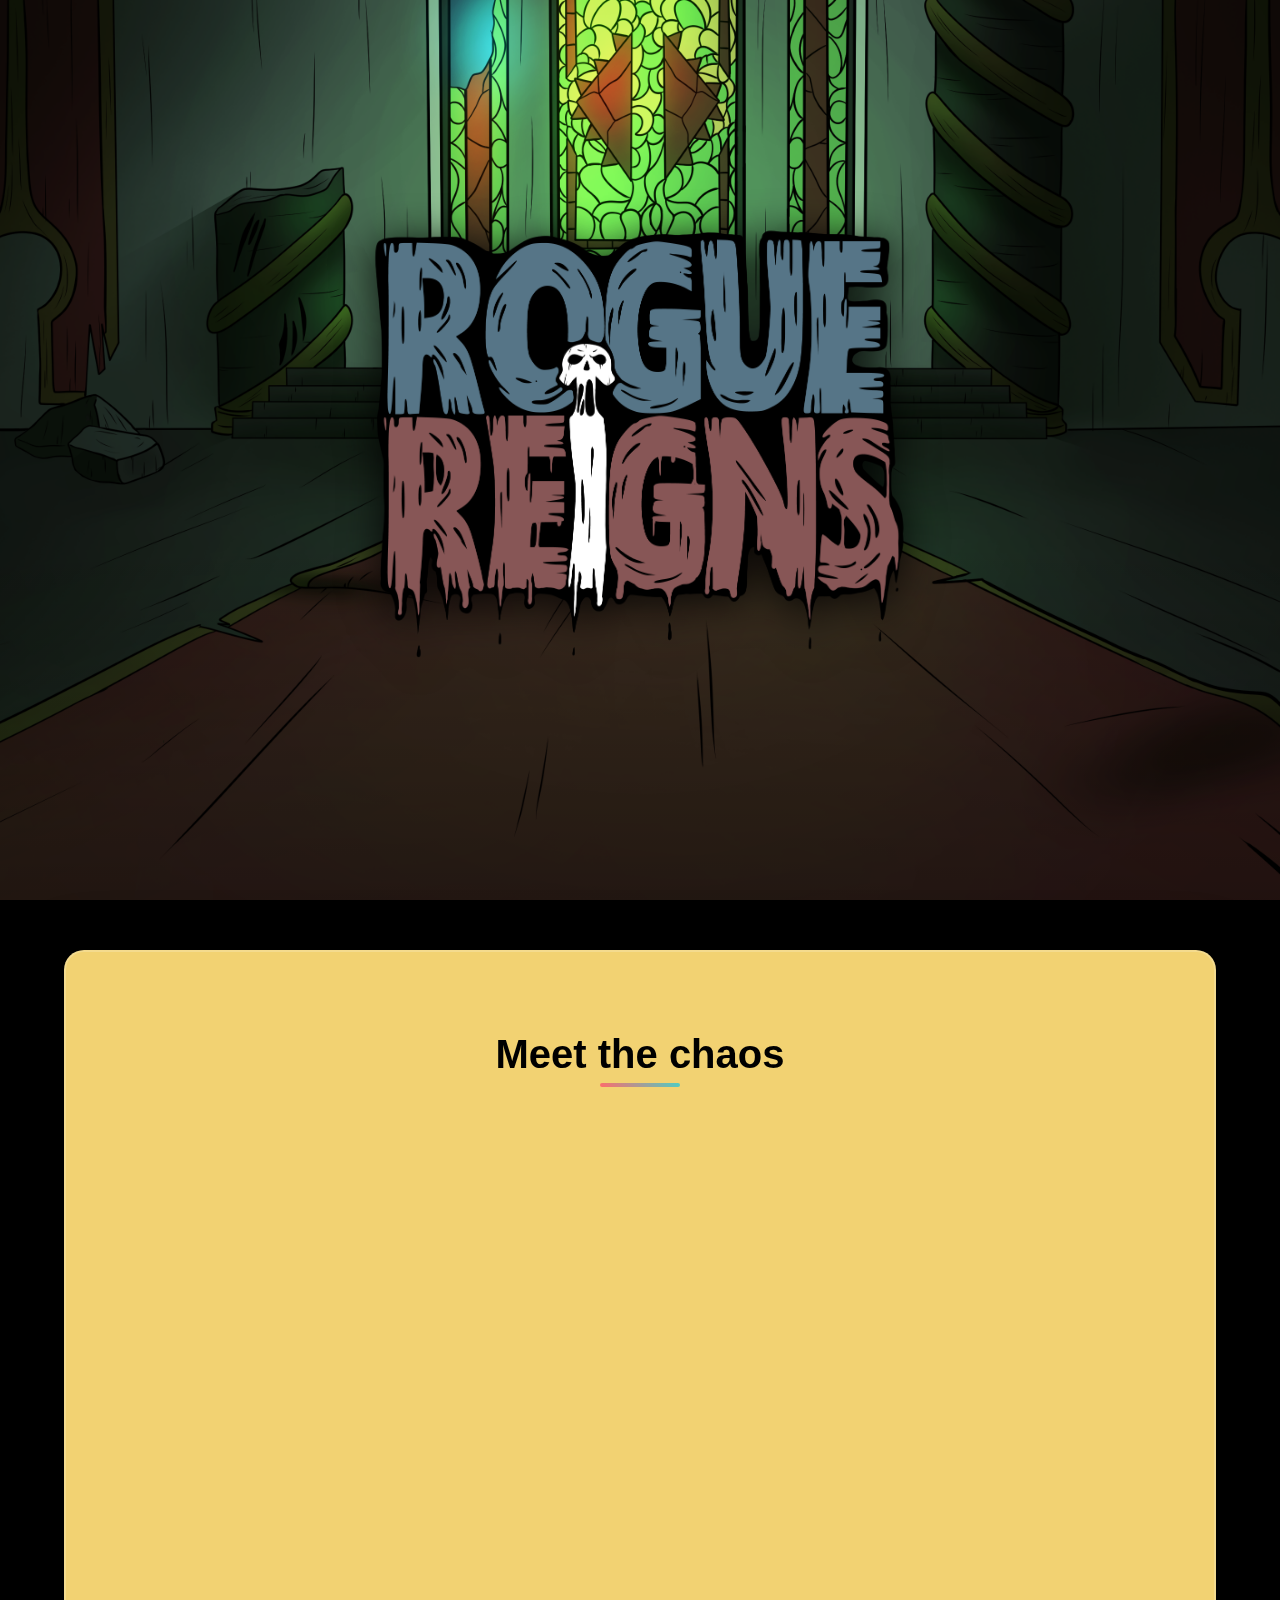
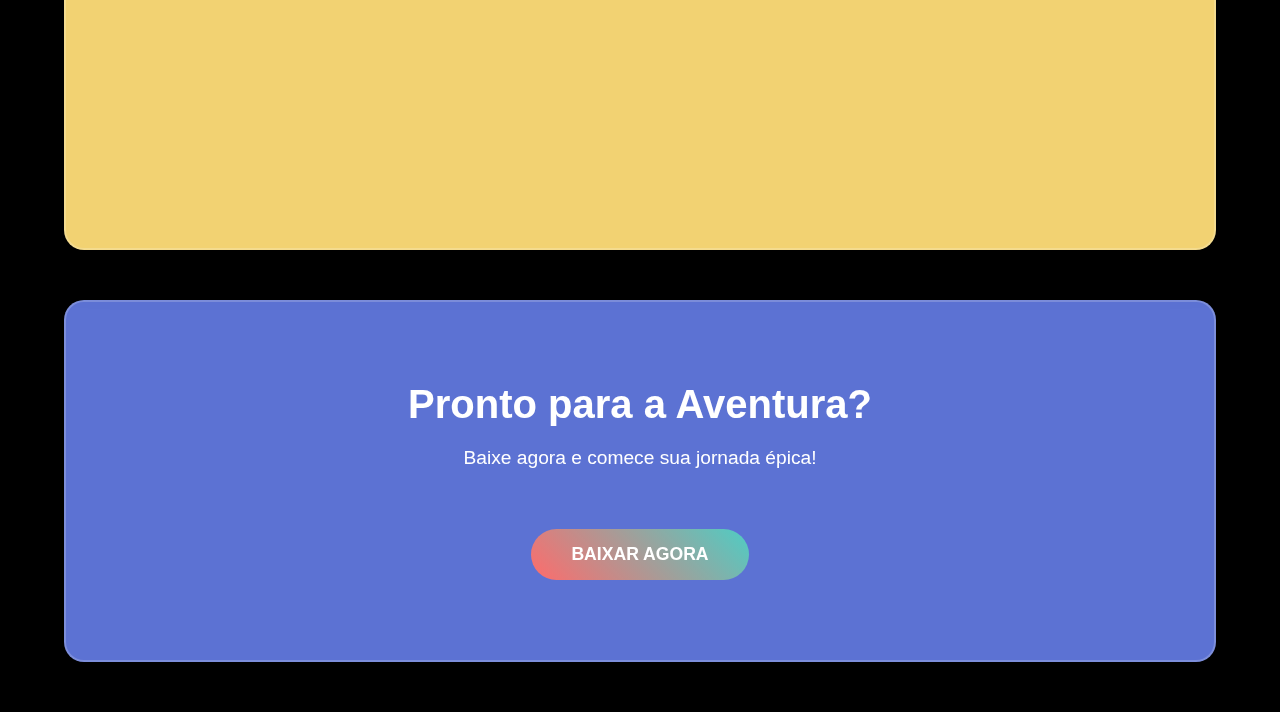
<file: parallax-game-with-image.html>
<!DOCTYPE html>
<html lang="pt-BR">
<head>
    <meta charset="UTF-8">
    <meta name="viewport" content="width=device-width, initial-scale=1.0">
    <title>Meu Jogo Incrível</title>
    <style>
        * {
            margin: 0;
            padding: 0;
            box-sizing: border-box;
        }

        body {
            font-family: 'Arial', sans-serif;
            color: #333;
            overflow-x: hidden;
            background-color: #000; /* Fundo preto base */
        }

        /* Container do background com imagem */
        .background-container {
            position: fixed;
            top: 0;
            left: 0;
            right: 0;
            height: 100vh;
            z-index: -1;
            overflow: hidden;
        }

        /* Imagem de background */
        .background-image {
            position: absolute;
            top: 0;
            left: 0;
            width: 100%;
            height: 100%;
            background: url('./Assets/Desenho_Main _menu_2.png') center/cover;
            opacity: 1;
            transition: opacity 0.3s ease;
        } /* CORRIGI AQUI - havia duas chaves */

        /* Imagem da logo */
       .logo-image {
            max-width: 600px;
            width: 100%;
            height: auto;
            margin-bottom: 20px;
            filter: drop-shadow(0 4px 20px rgba(0,0,0,0.8));
            }

        /* Overlay gradiente que cria o fade para preto */
        .background-overlay {
            position: absolute;
            top: 0;
            left: 0;
            width: 100%;
            height: 200vh; /* Duas vezes a altura da viewport */
            background: linear-gradient(
                to bottom,
                transparent 0%,
                transparent 30%,
                rgba(0, 0, 0, 0.3) 50%,
                rgba(0, 0, 0, 0.7) 70%,
                rgba(0, 0, 0, 0.9) 85%,
                #000 100%
            );
            pointer-events: none;
        }

        /* Seção Hero */
        .hero-section {
            height: 100vh;
            position: relative;
            display: flex;
            align-items: center;
            justify-content: center;
        }

        .game-logo {
            position: fixed;
            top: 50%;
            left: 50%;
            transform: translate(-50%, -50%);
            z-index: 10;
            text-align: center;
            transition: all 0.3s ease;
        }

        /* Removi a classe .logo-title já que usaremos imagem */

        @keyframes gradientShift {
            0%, 100% { background-position: 0% 50%; }
            50% { background-position: 100% 50%; }
        }

        .logo-subtitle {
            font-size: 1.2rem;
            color: rgba(255,255,255,0.9);
            text-shadow: 0 2px 10px rgba(0,0,0,0.8);
        }

        /* Conteúdo estilo pergaminho */
        .content-section {
            position: relative;
            z-index: 20;
            background: rgba(255, 221, 120, 0.95);
            backdrop-filter: blur(10px);
            min-height: 100vh;
            padding: 80px 40px;
            box-shadow: 0 0 50px rgba(0,0,0,0.5);
            border-radius: 20px;
            margin: 50px 5% 50px 5%;
            max-width: 90%;
            border: 2px solid rgba(255,255,255,0.2);
        }

        .container {
            max-width: 1000px;
            margin: 0 auto;
        }

        .section-title {
            font-size: 2.5rem;
            color: #000000;
            text-align: center;
            margin-bottom: 50px;
            position: relative;
        }

        .section-title::after {
            content: '';
            width: 80px;
            height: 4px;
            background: linear-gradient(45deg, #ff6b6b, #4ecdc4);
            position: absolute;
            bottom: -10px;
            left: 50%;
            transform: translateX(-50%);
            border-radius: 2px;
        }

        .features-grid {
            display: grid;
            grid-template-columns: repeat(auto-fit, minmax(300px, 1fr));
            gap: 30px;
            margin-top: 60px;
        }

        .feature-card {
            background: linear-gradient(135deg, #f8f9fa, #e9ecef);
            padding: 40px;
            border-radius: 15px;
            text-align: center;
            transition: transform 0.3s ease, box-shadow 0.3s ease;
            border: 2px solid transparent;
        }

        .feature-card:hover {
            transform: translateY(-10px);
            box-shadow: 0 20px 40px rgba(0,0,0,0.1);
            border-color: #4ecdc4;
        }

        .feature-icon {
            width: 80px;
            height: 80px;
            background: linear-gradient(45deg, #ff6b6b, #4ecdc4);
            border-radius: 50%;
            display: flex;
            align-items: center;
            justify-content: center;
            margin: 0 auto 20px;
            font-size: 2rem;
            color: white;
        }

        .feature-title {
            font-size: 1.5rem;
            color: #333;
            margin-bottom: 15px;
        }

        .feature-description {
            color: #666;
            line-height: 1.6;
        }

        .cta-section {
            background: rgba(102, 126, 234, 0.9);
            backdrop-filter: blur(10px);
            color: white;
            padding: 80px 40px;
            text-align: center;
            margin: 50px 5% 50px 5%;
            max-width: 90%;
            border-radius: 20px;
            box-shadow: 0 0 50px rgba(0,0,0,0.5);
            border: 2px solid rgba(255,255,255,0.2);
        }

        .cta-button {
            display: inline-block;
            padding: 15px 40px;
            background: linear-gradient(45deg, #ff6b6b, #4ecdc4);
            color: white;
            text-decoration: none;
            border-radius: 50px;
            font-weight: bold;
            font-size: 1.1rem;
            transition: transform 0.3s ease, box-shadow 0.3s ease;
            margin-top: 30px;
        }

        .cta-button:hover {
            transform: translateY(-3px);
            box-shadow: 0 15px 30px rgba(0,0,0,0.2);
        }

        /* Efeito de scroll suave */
        html {
            scroll-behavior: smooth;
        }

        /* Responsivo */
        @media (max-width: 768px) {
            .logo-image {
                max-width: 250px;
            }
            
            .section-title {
                font-size: 2rem;
            }
            
            .features-grid {
                grid-template-columns: 1fr;
            }
            
            .content-section, .cta-section {
                margin: 20px 2% 20px 2%;
                max-width: 96%;
                padding: 60px 20px;
            }
        }
    </style>
</head>
<body>
    <!-- Container do background -->
    <div class="background-container">
        <div class="background-image"></div>
        <div class="background-overlay"></div>
    </div>

    <!-- Seção Hero com efeito parallax -->
    <section class="hero-section">
        <div class="game-logo">
            <!-- MUDANÇA AQUI: Substitua 'sua-logo.png' pelo nome real do arquivo da logo -->
            <img src="./Assets/Logo_Rogue_Reigns.png" alt="Logo do Jogo" class="logo-image">
            
        </div>
    </section>

    <!-- Conteúdo que sobrepõe -->
    <section class="content-section">
        <div class="container">
            <h2 class="section-title">Meet the chaos</h2>
            
        
        </div>
    </section>

    <!-- Call to Action -->
    <section class="cta-section">
        <div class="container">
            <h2 style="font-size: 2.5rem; margin-bottom: 20px;">Pronto para a Aventura?</h2>
            <p style="font-size: 1.2rem; margin-bottom: 30px;">Baixe agora e comece sua jornada épica!</p>
            <a href="#" class="cta-button">BAIXAR AGORA</a>
        </div>
    </section>

    <script>
        // Efeito de parallax e fade do background
        window.addEventListener('scroll', () => {
            const scrolled = window.pageYOffset;
            const logo = document.querySelector('.game-logo');
            const backgroundImage = document.querySelector('.background-image');
            
            // Parallax da logo
            const parallax = scrolled * 0.5;
            const opacity = Math.max(0, 1 - scrolled / window.innerHeight);
            logo.style.opacity = opacity;
            logo.style.transform = `translate(-50%, calc(-50% + ${parallax}px))`;
            
            // REMOVI O PARALLAX DO BACKGROUND - agora ele fica fixo
            // backgroundContainer.style.transform = `translateY(${scrolled * 0.3}px)`;
            
            // Fade da imagem conforme scrolla
            const fadeStart = window.innerHeight * 0.3; // Começa a esmaecer em 30% da viewport
            const fadeEnd = window.innerHeight * 1.2; // Termina em 120% da viewport
            
            if (scrolled <= fadeStart) {
                backgroundImage.style.opacity = '1';
            } else if (scrolled >= fadeEnd) {
                backgroundImage.style.opacity = '0';
            } else {
                const fadeProgress = (scrolled - fadeStart) / (fadeEnd - fadeStart);
                backgroundImage.style.opacity = 1 - fadeProgress;
            }
        });

        // Animação de entrada das feature cards
        const observerOptions = {
            threshold: 0.1,
            rootMargin: '0px 0px -50px 0px'
        };

        const observer = new IntersectionObserver((entries) => {
            entries.forEach(entry => {
                if (entry.isIntersecting) {
                    entry.target.style.opacity = '1';
                    entry.target.style.transform = 'translateY(0)';
                }
            });
        }, observerOptions);

        // Aplicar animação aos cards
        document.querySelectorAll('.feature-card').forEach((card, index) => {
            card.style.opacity = '0';
            card.style.transform = 'translateY(50px)';
            card.style.transition = `opacity 0.6s ease ${index * 0.1}s, transform 0.6s ease ${index * 0.1}s`;
            observer.observe(card);
        });
    </script>
</body>
</htm
</file>
